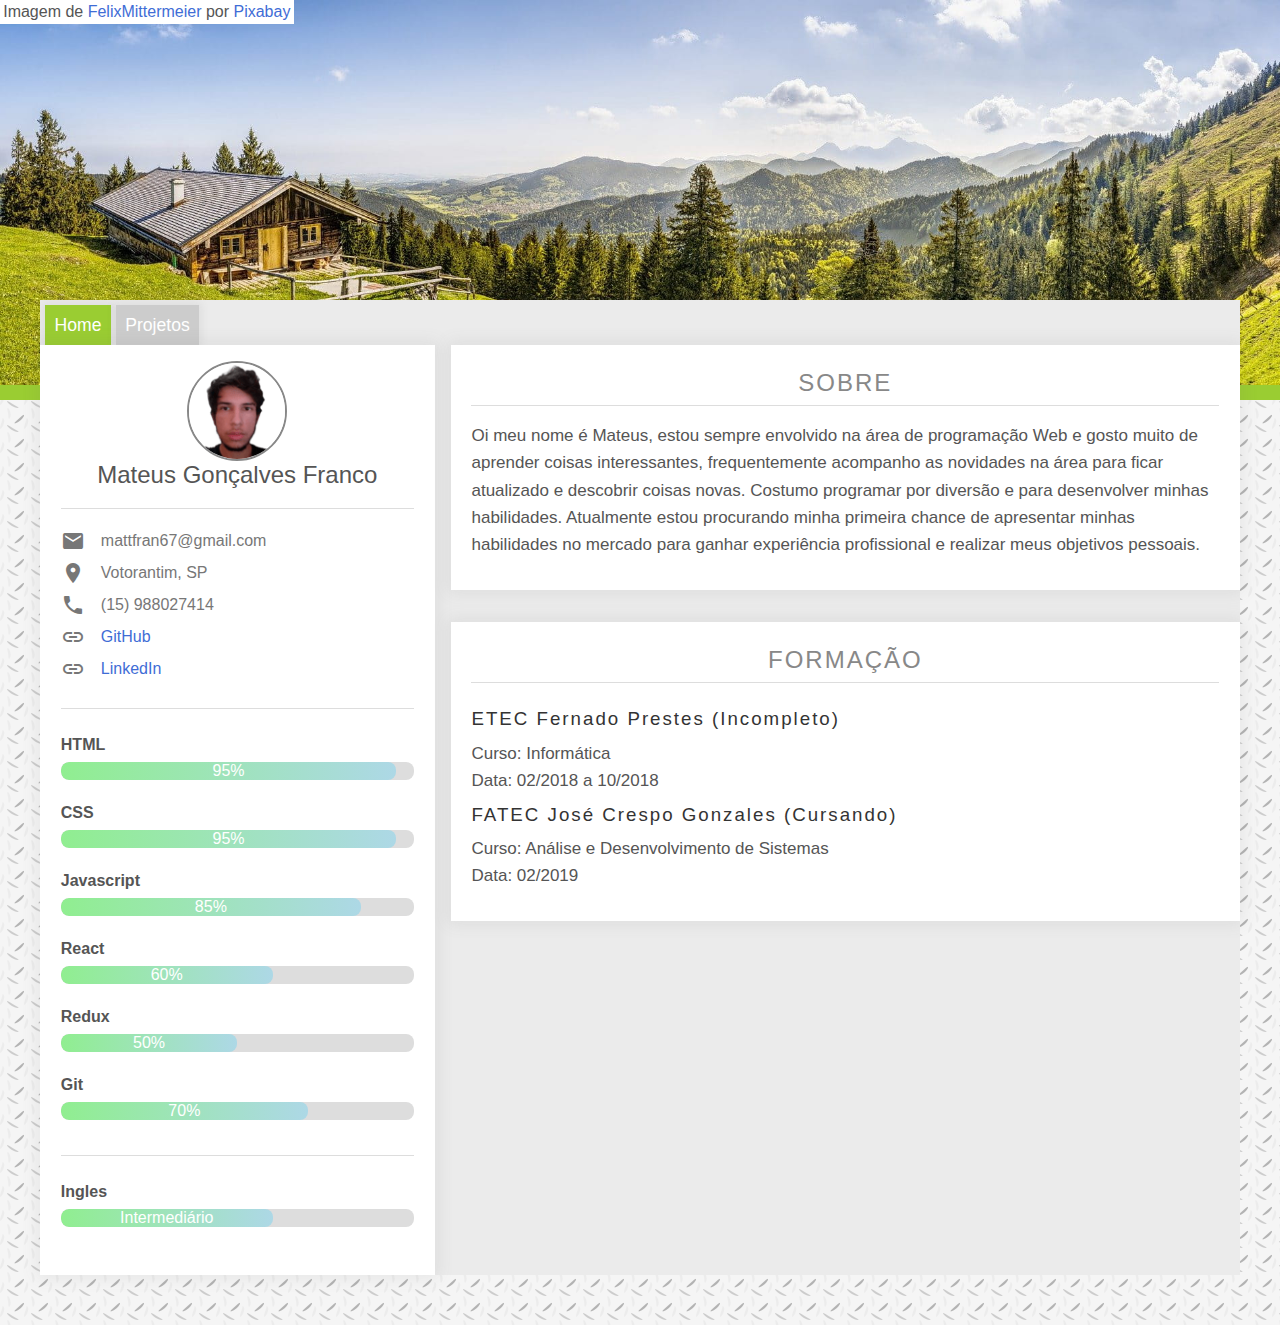
<file: index.html>
<!DOCTYPE html>
<html lang="pt-br">
  <head>
    <meta charset="utf-8"/>
    <meta http-equiv="X-UA-Compatible" content="IE=edge">
    <meta name="viewport" content="width=device-width,initial-scale=1"/>
    <title>Portfolio</title>
    <link rel="shortcut icon" href="favicon.png" type="image/png" />
    <link rel="stylesheet" href="./css/style.css"/>
    <link
      href="https://fonts.googleapis.com/icon?family=Material+Icons"
      rel="stylesheet"
    />
  </head>
  <body>
    <div class="hero-image">
      <div class="caption">
        Imagem de
        <a
          href="https://pixabay.com/pt/users/felixmittermeier-4397258/?utm_source=link-attribution&amp;utm_medium=referral&amp;utm_campaign=image&amp;utm_content=3400788"
          >FelixMittermeier</a
        >
        por
        <a
          href="https://pixabay.com/pt/?utm_source=link-attribution&amp;utm_medium=referral&amp;utm_campaign=image&amp;utm_content=3400788"
          >Pixabay</a
        >
      </div>
    </div>
    <div class="container background-cl">
      <nav>
        <a href="/" class="active">Home</a>
        <a href="./projetos.html">Projetos</a>
      </nav>
      <div class="content-flex">
        <aside>
          <div class="card">
            <img
              src="./img/mateus-removebg-preview.png"
              alt="avatar"
              class="avatar-image"
            />
            <div class="avatar-name">Mateus Gonçalves Franco</div>
            <hr />
            <div class="info">
              <div>
                <i class="material-icons">email</i>
                mattfran67@gmail.com
              </div>
              <div>
                <i class="material-icons">location_on</i>
                Votorantim, SP
              </div>
              <div>
                <i class="material-icons">phone</i>
                (15) 988027414
              </div>
              <div>
                <i class="material-icons">link</i>
                <a href="https://github.com/mattfran67" target="_blank">GitHub</a>
              </div>
              <div>
                <i class="material-icons">link</i>
                <a href="https://linkedin.com/in/mateus-gonçalves-franco-950a8616b" target="_blank">LinkedIn</a>
              </div>
            </div>
            <hr />
            <h4>HTML</h4>
            <div class="progress-bar">
              <div class="bar-95">95%</div>
            </div>
            <h4>CSS</h4>
            <div class="progress-bar">
              <div class="bar-95">95%</div>
            </div>
            <h4>Javascript</h4>
            <div class="progress-bar">
              <div class="bar-85">85%</div>
            </div>
            <h4>React</h4>
            <div class="progress-bar">
              <div class="bar-60">60%</div>
            </div>
            <h4>Redux</h4>
            <div class="progress-bar">
              <div class="bar-50">50%</div>
            </div>
            <h4>Git</h4>
            <div class="progress-bar">
              <div class="bar-70">70%</div>
            </div>
            <hr />
            <h4>Ingles</h4>
            <div class="progress-bar">
              <div class="bar-60">Intermediário</div>
            </div>
          </div>
        </aside>
        <main>
          <div class="card">
            <h2 class="title">Sobre</h2>
            <p>
              Oi meu nome é Mateus, estou sempre envolvido na área de programação
              Web e gosto muito de aprender coisas interessantes, frequentemente
              acompanho as novidades na área para ficar atualizado e descobrir
              coisas novas. Costumo programar por diversão e para desenvolver
              minhas habilidades. Atualmente estou procurando minha primeira
              chance de apresentar minhas habilidades no mercado para ganhar
              experiência profissional e realizar meus objetivos pessoais.
            </p>
          </div>
          <div class="card">
            <h2 class="title">Formação</h2>
            <h3 class="title-2">ETEC Fernado Prestes (Incompleto)</h3>
            <p>Curso: Informática </p>
            <p>Data: 02/2018 a 10/2018</p>
            <h3 class="title-2">FATEC José Crespo Gonzales (Cursando)</h3>
            <p>Curso: Análise e Desenvolvimento de Sistemas</p>
            <p>Data: 02/2019</p>
          </div>
        </main>
      </div>
    </div>
  </body>
</html>
</file>
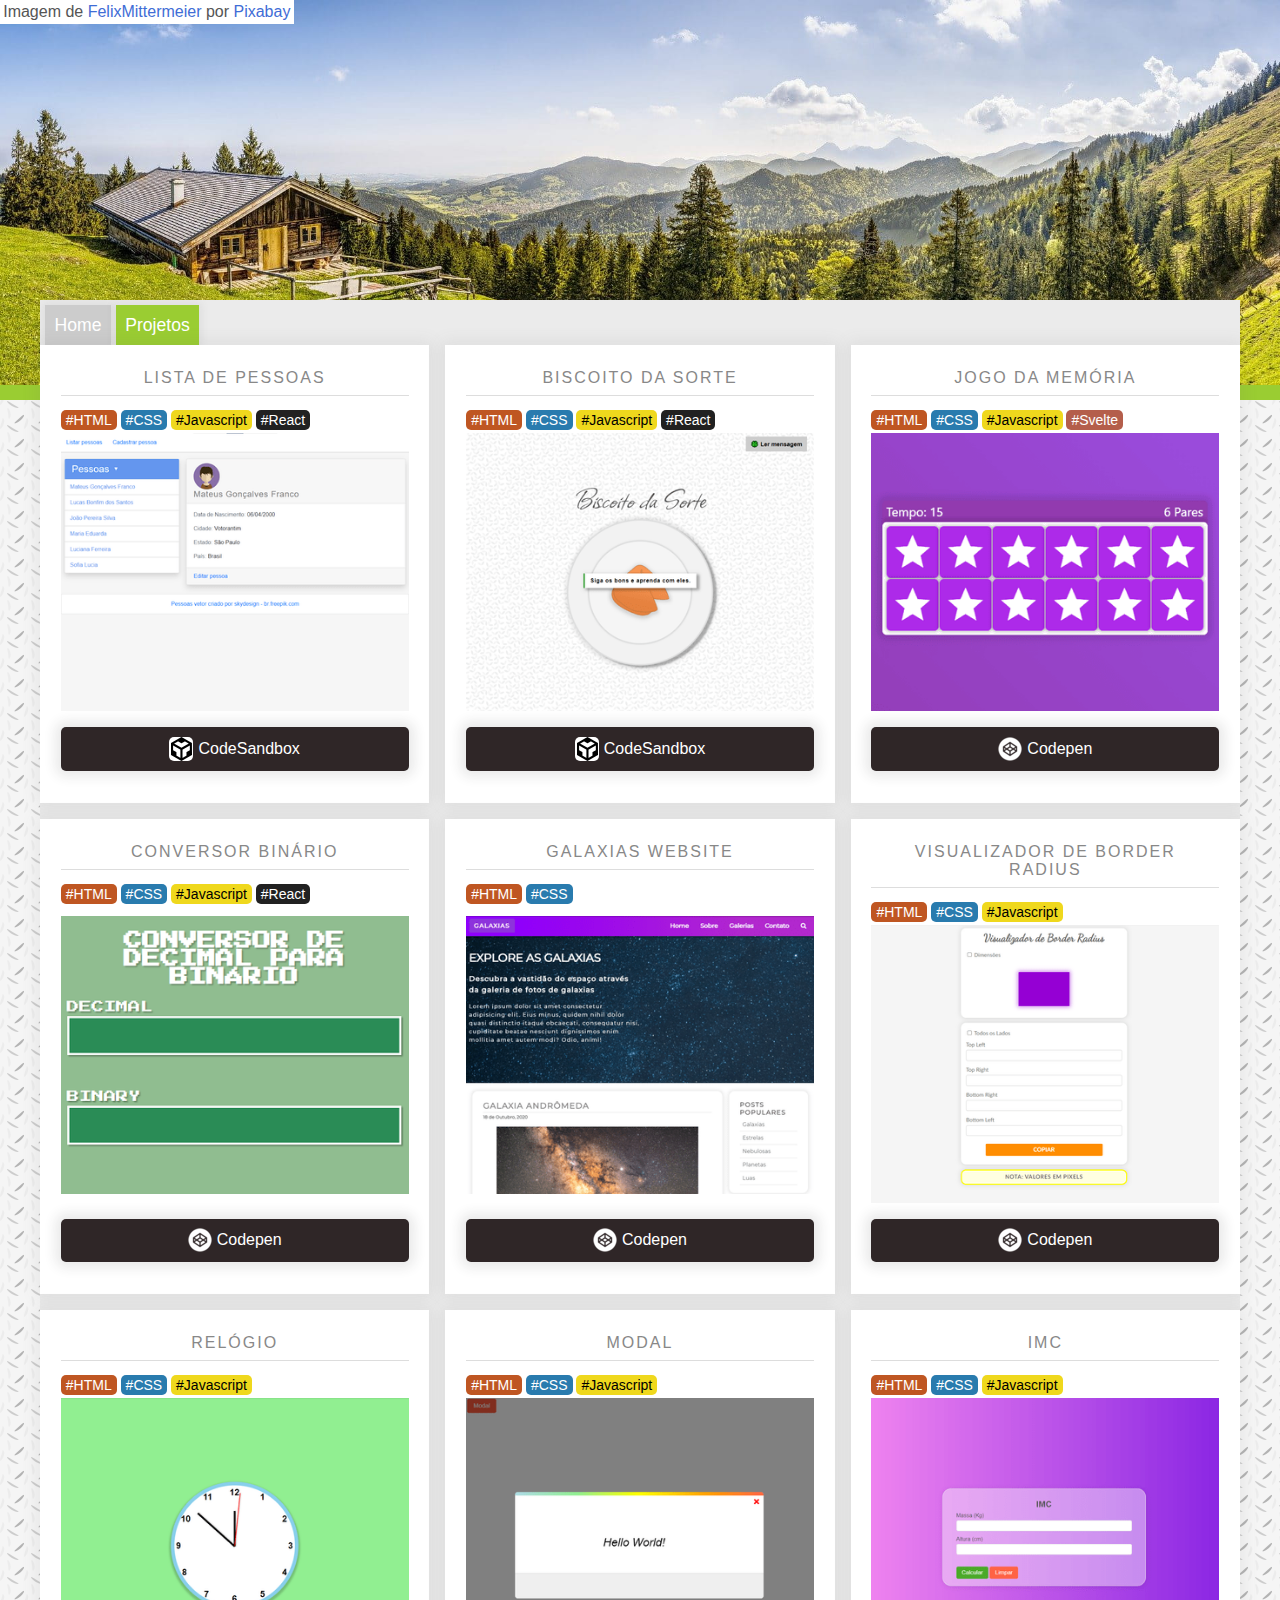
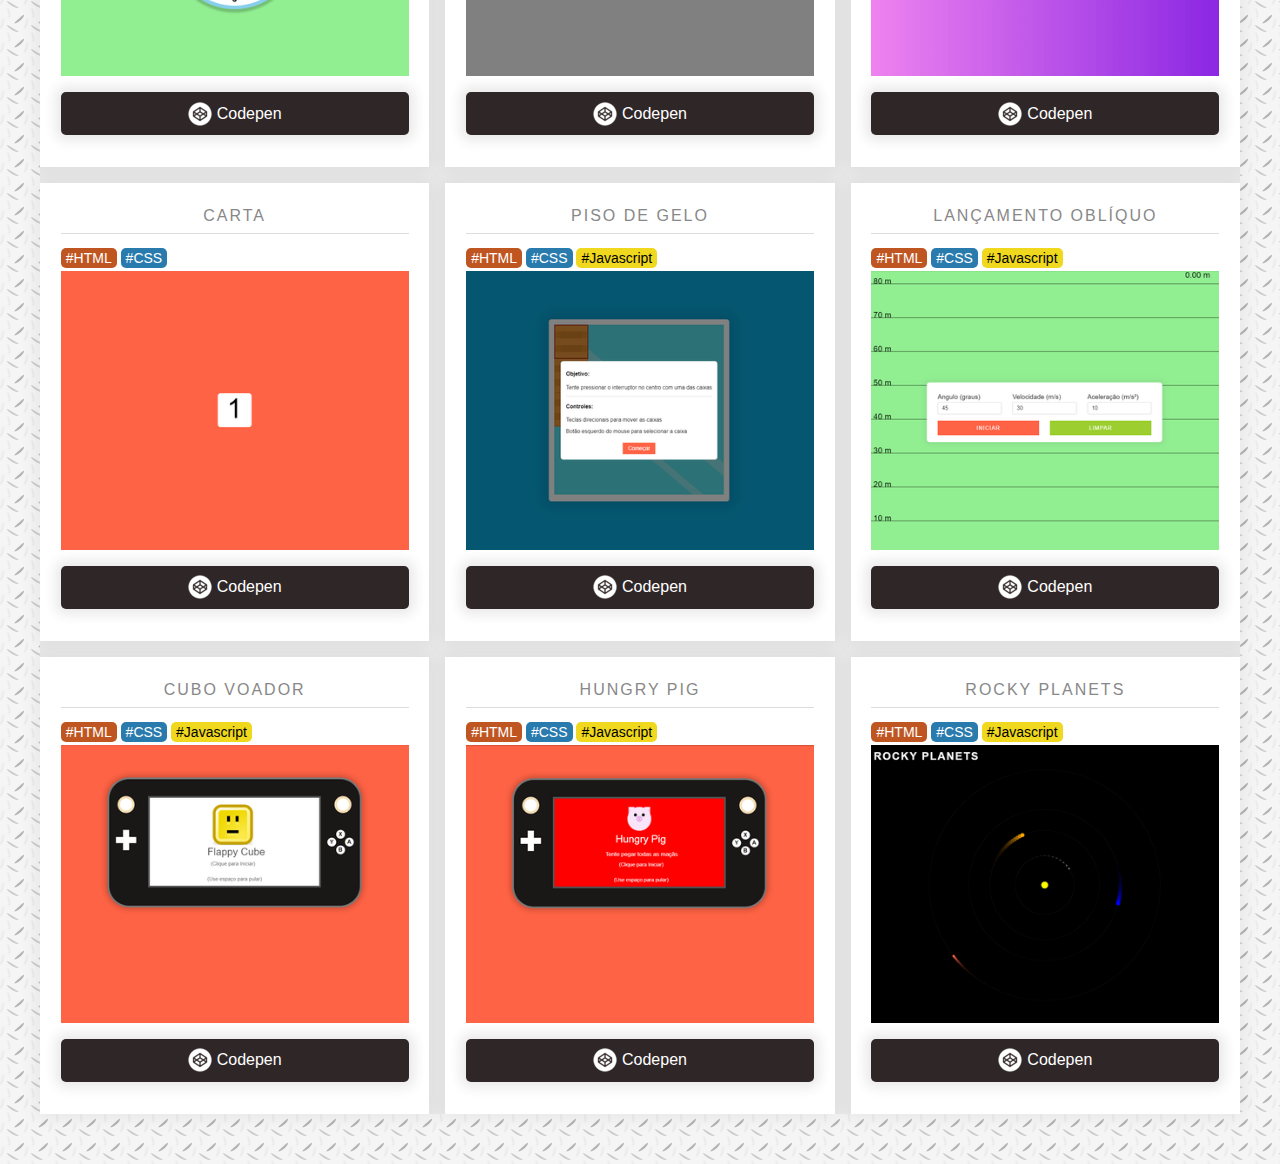
<file: projetos.html>
<!DOCTYPE html>
<html lang="pt-br">
  <head>
    <meta charset="utf-8" />
    <meta http-equiv="X-UA-Compatible" content="IE=edge" />
    <meta name="viewport" content="width=device-width,initial-scale=1" />
    <title>Portfolio</title>
    <link rel="shortcut icon" href="favicon.png" type="image/png" />
    <link rel="stylesheet" href="./css/style.css" />
    <link
      href="https://fonts.googleapis.com/icon?family=Material+Icons"
      rel="stylesheet"
    />
  </head>
  <body>
    <div class="hero-image">
      <div class="caption">
        Imagem de
        <a
          href="https://pixabay.com/pt/users/felixmittermeier-4397258/?utm_source=link-attribution&amp;utm_medium=referral&amp;utm_campaign=image&amp;utm_content=3400788"
          >FelixMittermeier</a
        >
        por
        <a
          href="https://pixabay.com/pt/?utm_source=link-attribution&amp;utm_medium=referral&amp;utm_campaign=image&amp;utm_content=3400788"
          >Pixabay</a
        >
      </div>
    </div>
    <div class="container background-cl">
      <nav>
        <a href="/">Home</a>
        <a href="./projetos.html" class="active">Projetos</a>
      </nav>
      <div class="content-grid">
        <div class="card">
          <div class="title">Lista de Pessoas</div>
          <div class="badges">
            <span class="html-badge">#HTML</span>
            <span class="css-badge">#CSS</span>
            <span class="javascript-badge">#Javascript</span>
            <span class="react-badge">#React</span>
          </div>
          <img width="400" height="320" src="./img/lista-de-pessoas.png" alt="projeto lista de pessoas" />
          <div class="project-button">
            <a href="https://codesandbox.io/s/lista-de-pessoas-react-1y6hd" target="_blank">
              <span class="codesandbox-icon"></span>
              CodeSandbox
            </a>
          </div>
        </div>
        <div class="card">
          <div class="title">Biscoito da Sorte</div>
          <div class="badges">
            <span class="html-badge">#HTML</span>
            <span class="css-badge">#CSS</span>
            <span class="javascript-badge">#Javascript</span>
            <span class="react-badge">#React</span>
          </div>
          <img width="400" height="320" src="./img/biscoito-da-sorte.png" alt="projeto biscoito da sorte" />
          <div class="project-button">
            <a href="https://codesandbox.io/s/biscoito-da-sorte-l5ir7" target="_blank">
              <span class="codesandbox-icon"></span>
              CodeSandbox
            </a>
          </div>
        </div>
        <div class="card">
          <div class="title">Jogo da Memória</div>
          <div class="badges">
            <span class="html-badge">#HTML</span>
            <span class="css-badge">#CSS</span>
            <span class="javascript-badge">#Javascript</span>
            <span class="svelte-badge">#Svelte</span>
          </div>
          <img width="400" height="320" src="./img/jogo-da-memoria.png" alt="projeto jogo da memoria" />
          <div class="project-button">
            <a href="https://codepen.io/mattfran67/pen/qBmLGZB" target="_blank">
              <span class="codepen-icon"></span>
              Codepen
            </a>
          </div>
        </div>
        <div class="card">
          <div class="title">Conversor Binário</div>
          <div class="badges">
            <span class="html-badge">#HTML</span>
            <span class="css-badge">#CSS</span>
            <span class="javascript-badge">#Javascript</span>
            <span class="react-badge">#React</span>
          </div>
          <img width="400" height="320" src="./img/conversor-binario.png" alt="projeto conversor binário" />
          <div class="project-button">
            <a href="https://codepen.io/mattfran67/pen/dyWJbEV" target="_blank">
              <span class="codepen-icon"></span>
              Codepen
            </a>
          </div>
        </div>
        <div class="card">
          <div class="title">Galaxias Website</div>
          <div class="badges">
            <span class="html-badge">#HTML</span>
            <span class="css-badge">#CSS</span>
          </div>
          <img width="400" height="320" src="./img/galaxias-pagina.png" alt="projeto galaxias website" />
          <div class="project-button">
            <a href="https://codepen.io/mattfran67/pen/gOWoYqK" target="_blank">
              <span class="codepen-icon"></span>
              Codepen
            </a>
          </div>
        </div>
        <div class="card">
          <div class="title">Visualizador de Border Radius</div>
          <div class="badges">
            <span class="html-badge">#HTML</span>
            <span class="css-badge">#CSS</span>
            <span class="javascript-badge">#Javascript</span>
          </div>
          <img width="400" height="320" src="./img/border-radius.png" alt="projeto visualizador de border radius" />
          <div class="project-button">
            <a href="https://codepen.io/mattfran67/pen/dyWJbRN" target="_blank">
              <span class="codepen-icon"></span>
              Codepen
            </a>
          </div>
        </div>
        <div class="card">
          <div class="title">Relógio</div>
          <div class="badges">
            <span class="html-badge">#HTML</span>
            <span class="css-badge">#CSS</span>
            <span class="javascript-badge">#Javascript</span>
          </div>
          <img width="400" height="320" src="./img/relogio.png" alt="projeto relógio" />
          <div class="project-button">
            <a href="https://codepen.io/mattfran67/pen/abWVere" target="_blank">
              <span class="codepen-icon"></span>
              Codepen
            </a>
          </div>
        </div>
        <div class="card">
          <div class="title">Modal</div>
          <div class="badges">
            <span class="html-badge">#HTML</span>
            <span class="css-badge">#CSS</span>
            <span class="javascript-badge">#Javascript</span>
          </div>
          <img width="400" height="320" src="./img/modal.png" alt="projeto modal" />
          <div class="project-button">
            <a href="https://codepen.io/mattfran67/pen/yLbPmwx" target="_blank">
              <span class="codepen-icon"></span>
              Codepen
            </a>
          </div>
        </div>
        <div class="card">
          <div class="title">IMC</div>
          <div class="badges">
            <span class="html-badge">#HTML</span>
            <span class="css-badge">#CSS</span>
            <span class="javascript-badge">#Javascript</span>
          </div>
          <img width="400" height="320" src="./img/imc.png" alt="projeto imc" />
          <div class="project-button">
            <a href="https://codepen.io/mattfran67/pen/BaRmXVW" target="_blank">
              <span class="codepen-icon"></span>
              Codepen
            </a>
          </div>
        </div>
        <div class="card">
          <div class="title">Carta</div>
          <div class="badges">
            <span class="html-badge">#HTML</span>
            <span class="css-badge">#CSS</span>
          </div>
          <img width="400" height="320" src="./img/carta.png" alt="projeto carta" />
          <div class="project-button">
            <a href="https://codepen.io/mattfran67/pen/rNmyoVO" target="_blank">
              <span class="codepen-icon"></span>
              Codepen
            </a>
          </div>
        </div>
        <div class="card">
          <div class="title">Piso de Gelo</div>
          <div class="badges">
            <span class="html-badge">#HTML</span>
            <span class="css-badge">#CSS</span>
            <span class="javascript-badge">#Javascript</span>
          </div>
          <img width="400" height="320" src="./img/blocos-deslizantes.png" alt="projeto piso de gelo" />
          <div class="project-button">
            <a href="https://codepen.io/mattfran67/pen/QWvqgjy" target="_blank">
              <span class="codepen-icon"></span>
              Codepen
            </a>
          </div>
        </div>
        <div class="card">
          <div class="title">Lançamento Oblíquo</div>
          <div class="badges">
            <span class="html-badge">#HTML</span>
            <span class="css-badge">#CSS</span>
            <span class="javascript-badge">#Javascript</span>
          </div>
          <img width="400" height="320" src="./img/lancamento-obliquo.png" alt="projeto lançamento oblíquo" />
          <div class="project-button">
            <a href="https://codepen.io/mattfran67/pen/OJmxgNL" target="_blank">
              <span class="codepen-icon"></span>
              Codepen
            </a>
          </div>
        </div>
        <div class="card">
          <div class="title">Cubo Voador</div>
          <div class="badges">
            <span class="html-badge">#HTML</span>
            <span class="css-badge">#CSS</span>
            <span class="javascript-badge">#Javascript</span>
          </div>
          <img width="400" height="320" src="./img/cubo-voador.png" alt="projeto cubo voador" />
          <div class="project-button">
            <a href="https://codepen.io/mattfran67/pen/ExmoYpK" target="_blank">
              <span class="codepen-icon"></span>
              Codepen
            </a>
          </div>
        </div>
        <div class="card">
          <div class="title">Hungry Pig</div>
          <div class="badges">
            <span class="html-badge">#HTML</span>
            <span class="css-badge">#CSS</span>
            <span class="javascript-badge">#Javascript</span>
          </div>
          <img width="400" height="320" src="./img/hungry-pig.png" alt="projeto hungry pig" />
          <div class="project-button">
            <a href="https://codepen.io/mattfran67/pen/ExmwXvL" target="_blank">
              <span class="codepen-icon"></span>
              Codepen
            </a>
          </div>
        </div>
        <div class="card">
          <div class="title">Rocky Planets</div>
          <div class="badges">
            <span class="html-badge">#HTML</span>
            <span class="css-badge">#CSS</span>
            <span class="javascript-badge">#Javascript</span>
          </div>
          <img width="400" height="320" src="./img/rocky-planets.png" alt="projeto rocky planets" />
          <div class="project-button">
            <a href="https://codepen.io/mattfran67/pen/XWpOPvv" target="_blank">
              <span class="codepen-icon"></span>
              Codepen
            </a>
          </div>
        </div>
      </div>
    </div>
  </body>
</html>
</file>
<file: css/style.css>
/* GENERAL */

* {
  box-sizing: border-box;
}

h1,h2,h3,h4,h5,h6 {
  margin: .5em 0 .5em;
}

body {
  font-family: Arial, Helvetica, sans-serif;
  margin: 0;
  min-height: 100vh;
  font-size: 1rem;
  color: #555;
  background-color: #f5f5f5;
  background-image: url('../img/background.png');
  background-size: 24px;
}

p {
  line-height: 1.6;
  font-size: 17px;
  margin: 0;
}

a {
  text-decoration: none;
  color: #3f6dd6;
}

hr {
  border: none;
  border-top: 1px solid #ddd;
  margin: 1.2rem 0;
}

i {
  margin-right: 1rem;
}

.background-cl {
  background-color: #ebebeb;
}

/* HERO IMAGE */

.hero-image {
  width: 100%;
  height: 200px;
  background: url('../img/alpine-min.jpg') no-repeat;
  background-position: 0 0;
  background-size: cover;
  border-bottom: 15px solid yellowgreen;
}

.hero-image  .caption {
  background-color: white;
  position: absolute;
  padding: .2rem;
}

.container {
  max-width: 1200px;
  margin-left: auto;
  margin-right: auto;
  margin-bottom: 50px;
}

.content-grid {
  display: grid;
  gap: 1rem;
}

.content-grid img {
  height: auto;
  max-width: 100%;
  display: block;
  margin: auto;
}

.project-button a {
  display: flex;
  justify-content: center;
  align-items: center;
  border: none;
  background: #2f2627;
  padding: .6rem;
  border-radius: 5px;
  box-shadow: 0 0 12px 6px rgb(50 50 50 / 10%);
  margin: 1rem 0 0;
  color: white;
}

.project-button a:hover {
  opacity: .8;
}

span[class*=-icon] {
  background-repeat: no-repeat;
  background-size: 24px;
  display: inline-block;
  width: 24px;
  height: 24px;
  margin-right: 5px;
}

.codepen-icon {
  background-image: url("../img/codepen-icon.png");
}

.codesandbox-icon {
  background-image: url("../img/codesandbox-icon.png");
  border-radius: 5px;
}

nav {
  padding: 5px 5px 0;
}

nav a {
  background: #ccc;
  color: white;
  padding: .6rem;
  display: inline-block;
  box-shadow: 0 0 8px 2px rgb(100 100 100 / 10%);
  font-size: 1.1rem;
}

nav a.active {
  background-color: yellowgreen;
}

main > .card {
  margin-bottom: 2rem;
}

.card {
  box-shadow: 0 0 1rem .2rem rgba(100, 100, 100, 0.1);
  padding: 1rem 1.3rem 2rem;
  background-color: white;
  display: flex;
  flex-direction: column;
  margin: 0;
}

.title, .title-2 {
  letter-spacing: 2px;
  font-weight: 500;
}

.title {
  text-align: center;
  text-transform: uppercase;
  letter-spacing: 2px;
  color: #888;
  font-weight: 500;
  padding: .5rem;
  margin: 0;
  margin-bottom: 1rem;
  border-bottom: 1px solid #ddd;
}

.title-2 {
  color: #333;
}

.info div {
  display: flex;
  align-items: center;
  margin-bottom: .5rem;
  color: #777;
}

/* AVATAR */

.avatar-image {
  width: 100px;
  height: 100px;
  border-radius: 50%;
  display: block;
  margin: auto;
  object-fit: cover;
  border: 2px solid #888;
}

.avatar-name {
  text-align: center;
  font-size: 1.5rem;
}

/* PROGRESS BAR */

.progress-bar {
  border-radius: .5rem;
  color: white;
  text-align: center;
  background-color: #ddd;
  margin-bottom: 1rem;
  overflow: hidden;
}

[class*=bar-] {
  border-radius: .5rem;
  background-image: linear-gradient(to right, lightgreen, lightblue);
  animation: progress 2s;
}

.bar-50 {
  width: 50%;
}
.bar-60 {
  width: 60%;
}
.bar-70 {
  width: 70%;
}
.bar-85 {
  width: 85%;
}
.bar-95 {
  width: 95%;
}

/* BADGES */

.badges {
  margin-bottom: 5px;
  font-size: 14px;
}

.badges span[class*=-badge] {
  color: white;
  border-radius: 5px;
  padding: 2px 5px;
}

.html-badge {
  background-color: #bf5622;
}

.css-badge {
  background-color: #297bae;
}

.javascript-badge {
  background-color: #EFD81D;
  color: black !important;
}

.react-badge {
  background-color: #212121;
}

.svelte-badge {
  background-color: #b45e4b;
}

@keyframes progress {
  0% {
    width: 0;
  }
}

/* MEDIA QUERIES */

@media (max-width: 767px) {
  main > .card:first-child {
    margin-top: 2rem;
  }
}

@media (min-width: 768px) {
  .content-flex {
    display: flex;
    gap: 1rem;
  }
  .content-flex aside {
    flex: 1 1 0;
  }
  .content-flex main {
    flex: 2 1 0;
  }
  .content-grid {
    grid-template-columns: repeat(2, minmax(260px, 1fr));
  }
  .hero-image {
    height: 400px;
    margin-bottom: -100px;
  }
}

@media (min-width: 992px) {
  .content-grid {
    grid-template-columns: repeat(3, minmax(260px, 1fr));
  }
}
</file>
